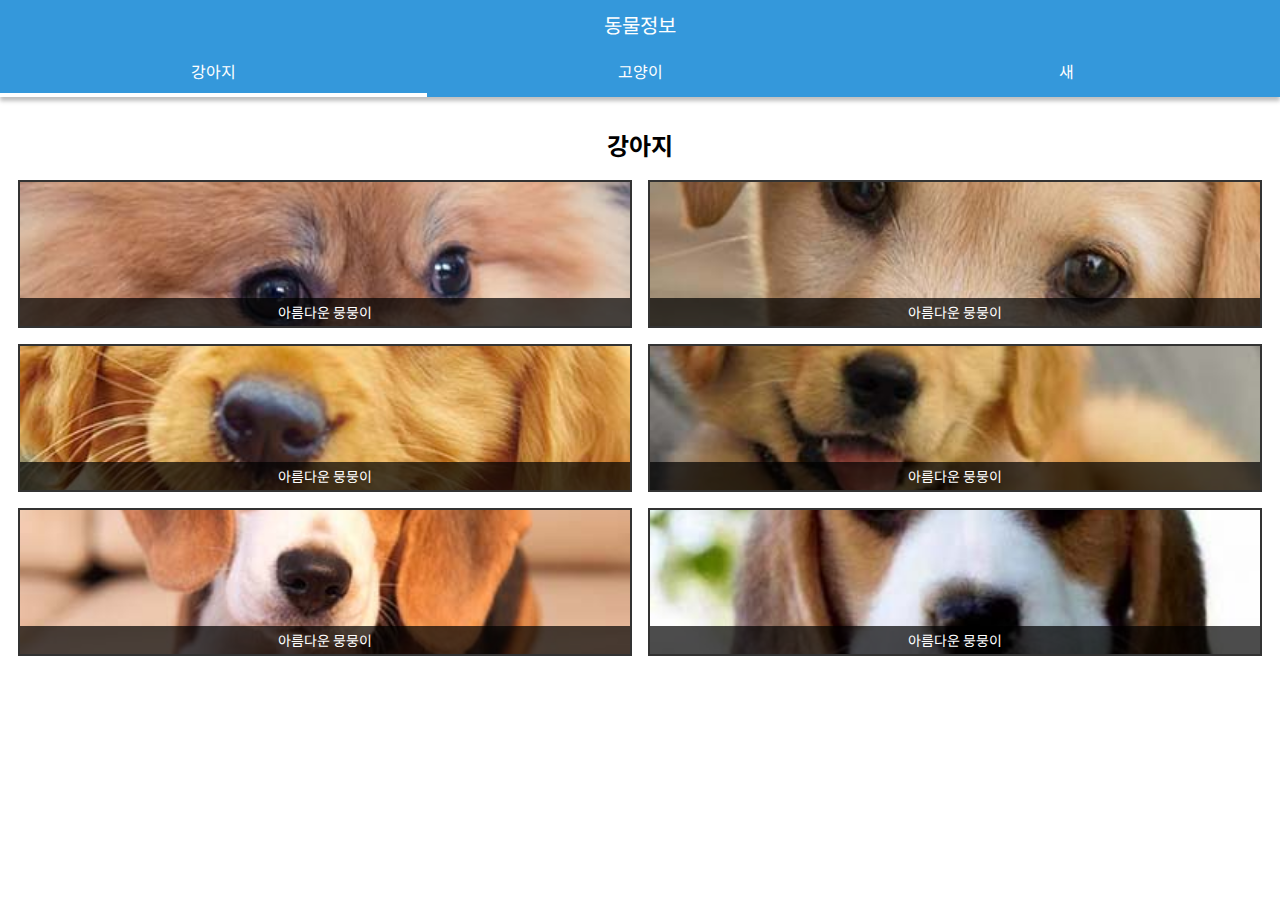
<file: index.html>
<!DOCTYPE html>
<html lang="en">
<head>
    <meta charset="UTF-8">
    <meta http-equiv="X-UA-Compatible" content="IE=edge">
    <meta name="viewport" content="width=device-width, initial-scale=1.0">
    <title>Home-dog</title>
    <link rel="stylesheet" href="css/style.css">
</head>
<body>
    <header id="main-header">
        <div class="title">
            <h1>동물정보</h1>
        </div>
        <nav id="gnb">
            <ul>
                <li class="on"><a href="./">강아지</a></li>
                <li><a href="cat.html">고양이</a></li>
                <li><a href="bird.html">새</a></li>
            </ul>
        </nav>
    </header>

    <section id="contents">
        <div class="container">
            <h2>강아지</h2>
            <div class="row">
                <div class="col">
                    <img src="./images/dog01.jpg" alt="dog01">
                    <p class="name">아름다운 뭉뭉이</p>
                </div>
                <div class="col">
                    <img src="./images/dog02.jpg" alt="dog02">
                    <p class="name">아름다운 뭉뭉이</p>
                </div>
                <div class="col">
                    <img src="./images/dog03.jpg" alt="dog03">
                    <p class="name">아름다운 뭉뭉이</p>
                </div>
                <div class="col">
                    <img src="./images/dog04.jpg" alt="dog04">
                    <p class="name">아름다운 뭉뭉이</p>
                </div>
                <div class="col">
                    <img src="./images/dog05.jpg" alt="dog05">
                    <p class="name">아름다운 뭉뭉이</p>
                </div>
                <div class="col">
                    <img src="./images/dog06.jpg" alt="dog06">
                    <p class="name">아름다운 뭉뭉이</p>
                </div>
            </div>
        </div> <!-- container -->
    </section>
</body>
</html>
</file>
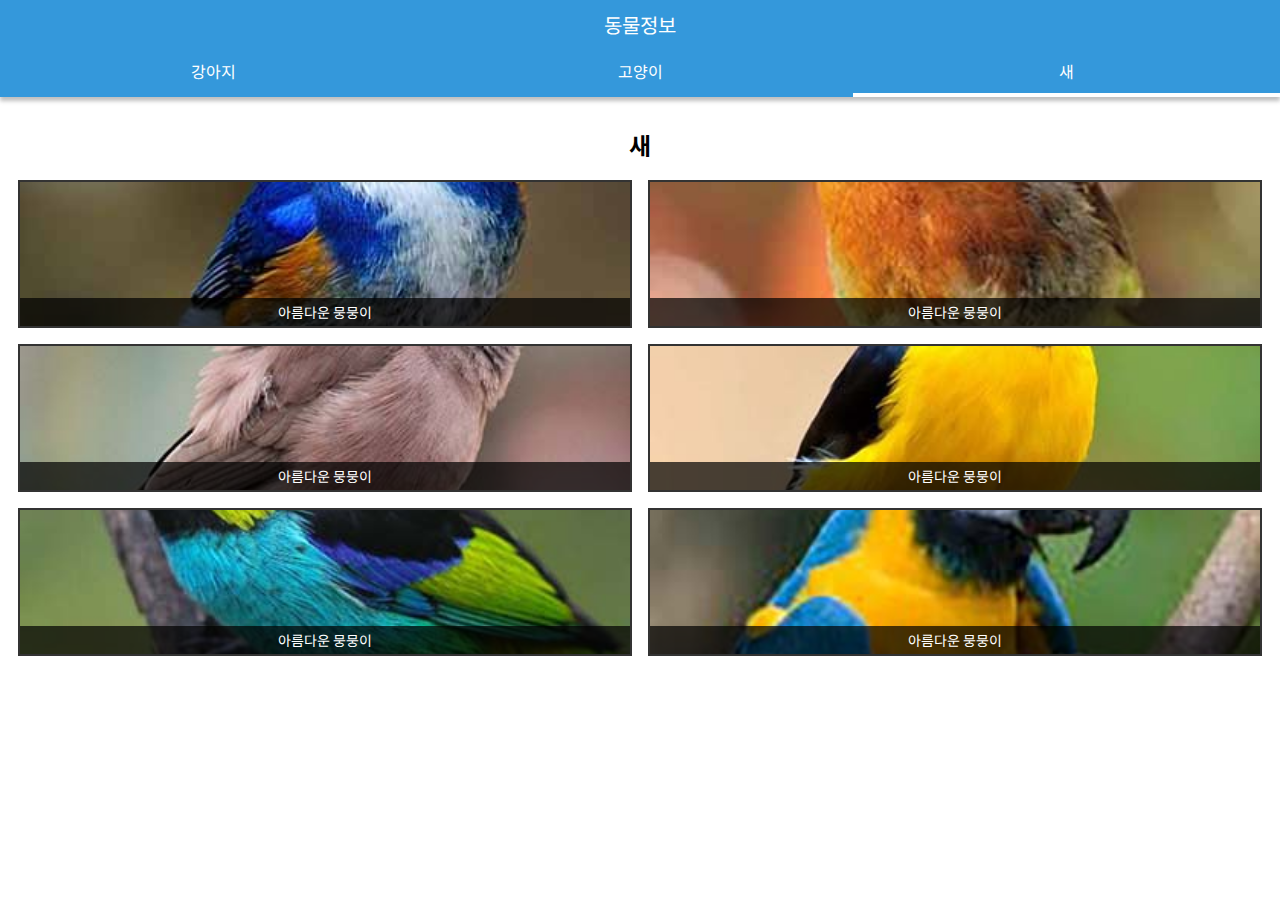
<file: bird.html>
<!DOCTYPE html>
<html lang="en">
<head>
    <meta charset="UTF-8">
    <meta http-equiv="X-UA-Compatible" content="IE=edge">
    <meta name="viewport" content="width=device-width, initial-scale=1.0">
    <title>Home-bird</title>
    <link rel="stylesheet" href="css/style.css">
</head>
<body>
    <header id="main-header">
        <div class="title">
            <h1>동물정보</h1>
        </div>
        <nav id="gnb">
            <ul>
                <li><a href="./">강아지</a></li>
                <li><a href="cat.html">고양이</a></li>
                <li class="on"><a href="bird.html">새</a></li>
            </ul>
        </nav>
    </header>

    <section id="contents">
        <div class="container">
            <h2>새</h2>
            <div class="row">
                <div class="col">
                    <img src="./images/bird01.jpg" alt="bird01">
                    <p class="name">아름다운 뭉뭉이</p>
                </div>
                <div class="col">
                    <img src="./images/bird02.jpg" alt="bird02">
                    <p class="name">아름다운 뭉뭉이</p>
                </div>
                <div class="col">
                    <img src="./images/bird03.jpg" alt="bird03">
                    <p class="name">아름다운 뭉뭉이</p>
                </div>
                <div class="col">
                    <img src="./images/bird04.jpg" alt="bird04">
                    <p class="name">아름다운 뭉뭉이</p>
                </div>
                <div class="col">
                    <img src="./images/bird05.jpg" alt="bird05">
                    <p class="name">아름다운 뭉뭉이</p>
                </div>
                <div class="col">
                    <img src="./images/bird06.jpg" alt="bird06">
                    <p class="name">아름다운 뭉뭉이</p>
                </div>
            </div>
        </div> <!-- container -->
    </section>
</body>
</html>
</file>
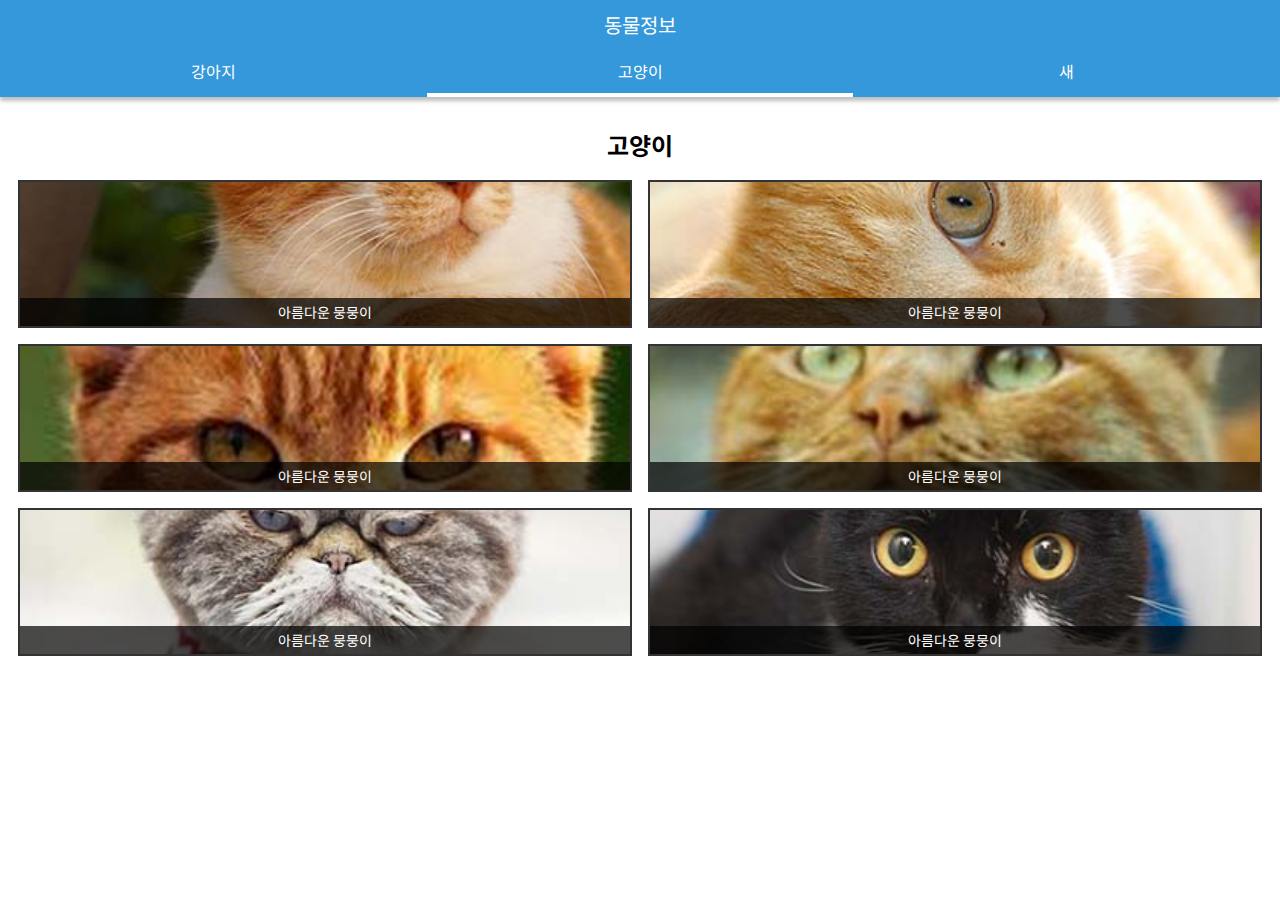
<file: cat.html>
<!DOCTYPE html>
<html lang="en">
<head>
    <meta charset="UTF-8">
    <meta http-equiv="X-UA-Compatible" content="IE=edge">
    <meta name="viewport" content="width=device-width, initial-scale=1.0">
    <title>Home-cat</title>
    <link rel="stylesheet" href="css/style.css">
</head>
<body>
    <header id="main-header">
        <div class="title">
            <h1>동물정보</h1>
        </div>
        <nav id="gnb">
            <ul>
                <li><a href="./">강아지</a></li>
                <li class="on"><a href="cat.html">고양이</a></li>
                <li><a href="bird.html">새</a></li>
            </ul>
        </nav>
    </header>

    <section id="contents">
        <div class="container">
            <h2>고양이</h2>
            <div class="row">
                <div class="col">
                    <img src="./images/cat01.jpg" alt="cat01">
                    <p class="name">아름다운 뭉뭉이</p>
                </div>
                <div class="col">
                    <img src="./images/cat02.jpg" alt="cat02">
                    <p class="name">아름다운 뭉뭉이</p>
                </div>
                <div class="col">
                    <img src="./images/cat03.jpg" alt="cat03">
                    <p class="name">아름다운 뭉뭉이</p>
                </div>
                <div class="col">
                    <img src="./images/cat04.jpg" alt="cat04">
                    <p class="name">아름다운 뭉뭉이</p>
                </div>
                <div class="col">
                    <img src="./images/cat05.jpg" alt="cat05">
                    <p class="name">아름다운 뭉뭉이</p>
                </div>
                <div class="col">
                    <img src="./images/cat06.jpg" alt="cat06">
                    <p class="name">아름다운 뭉뭉이</p>
                </div>
            </div>
        </div> <!-- container -->
    </section>
</body>
</html>
</file>
<file: css/style.css>
/* style.css */
@import url(./reset.css);

/* 웹폰트 */
@import url("https://fonts.googleapis.com/css2?family=Noto+Sans+KR:wght@400;500&display=swap");

/* style 변수 */
:root {
    --main-color: #3498db;
}

body {
    font-family: 'Noto Sans KR', sans-serif;
}

.container {
    width: 100%;
    padding-left: 20px;
    padding-right: 20px;
    text-align: center;
    padding-top: 30px;
    padding-bottom: 30px;
}

.row {
    display: flex;
}

#main-header {
    width: 100%;
    text-align: center;
    background-color: var(--main-color);
    color: #fff;
    box-shadow: 0px 4px 4px rgba(0, 0, 0, 0.25);
}

#main-header .title {
    /* outline: 1px solid #333; */
    padding: 10px;
}

#main-header .title h1 {
    font-weight: normal;
    font-size: 20px;
}

#gnb ul {
    display: flex;
}

#gnb ul li {
    flex: 1; /* 1:1... 같은 비율 */
}

#gnb ul li a {
    /* background: pink; */
    display: block;
    padding-top: 10px;
    padding-bottom: 10px;
    color: #fff;
}

#gnb ul li.on > a {
    border-bottom: 4px solid #fff;
}

#contents h2 {
    margin-bottom: 20px;
}

/* flex container */
#contents .row {
    display: flex;
    flex-wrap: wrap;
    gap: 20px;
}

/* flex items */
#contents .row .col {
    /* 20px gap 보정값으로 뺌 */
    width: calc(50% - 10px);
    height: 144px;
    outline: 2px solid #333;
    position: relative;
}

#contents .row .col img {
    width: 100%;
    height: 100%;
    object-fit: cover;
}

#contents .row .col .name {
    position: absolute;
    left: 0;
    bottom: 0;
    background: rgba(0, 0, 0, 0.7);
    color: #fff;
    width: 100%;
    font-size: 14px;
    padding-top: 4px;
    padding-bottom: 4px;
}
</file>
